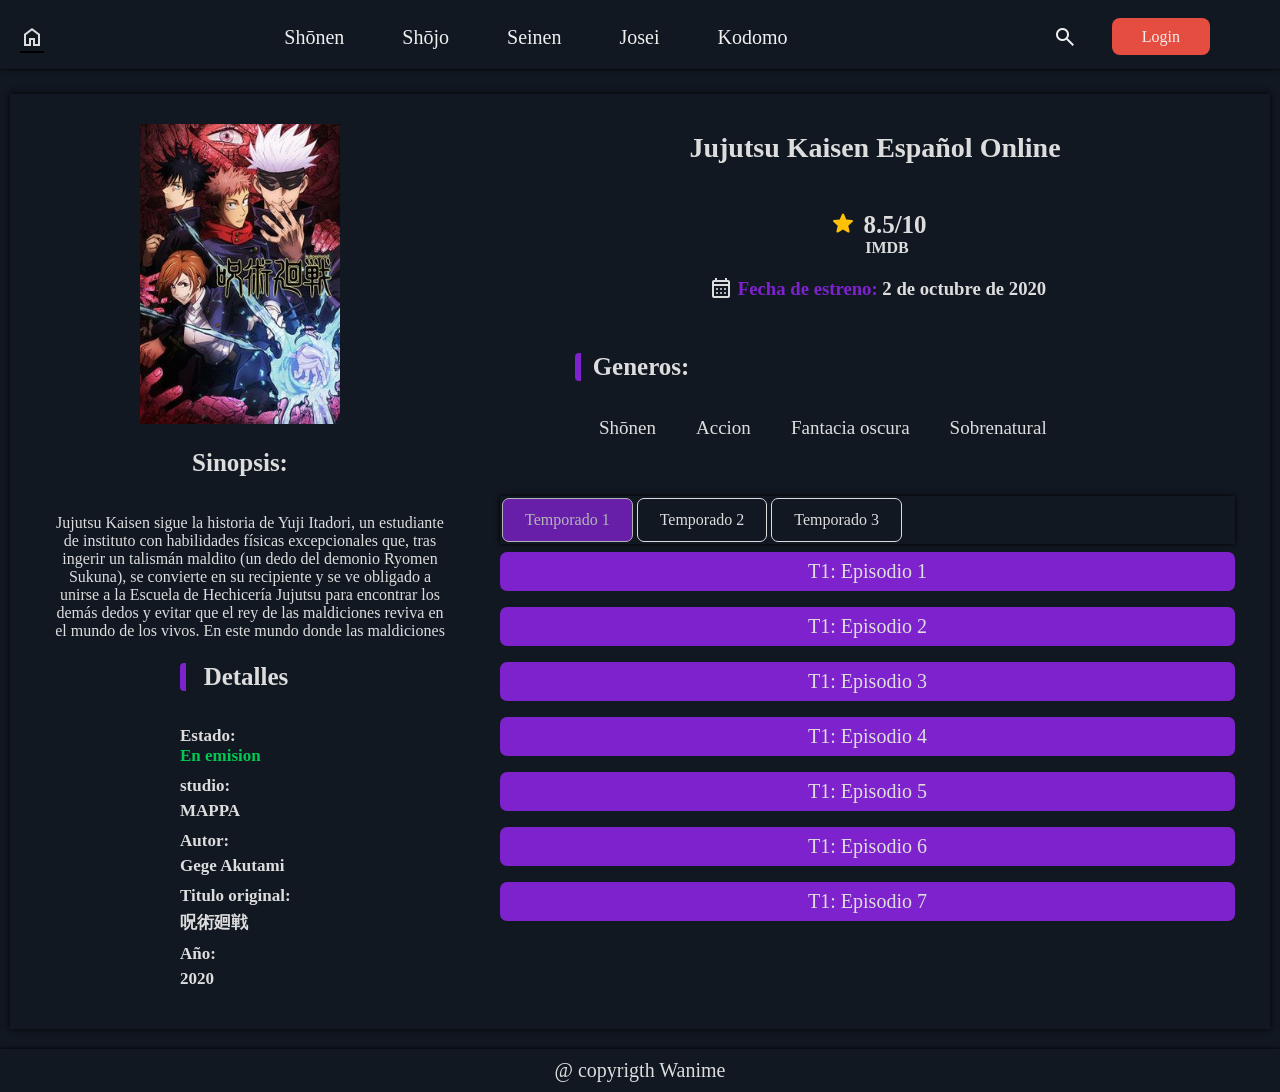
<file: animes/jujutsu-kaisen/temporadas.html>
<!DOCTYPE html>
<html lang="es">
<head>
    <meta charset="UTF-8">
    <meta name="viewport" content="width=device-width, initial-scale=1.0">
    <title>Document</title>
    <link rel="stylesheet" href="../temporada.css">
    <link href="https://fonts.googleapis.com/css2?family=Montserrat:wght@400;700&family=Poppins:wght@400;600&family=Roboto:wght@400;700&family=Open+Sans:wght@400;700&display=swap" rel="stylesheet">
    <link href="https://fonts.googleapis.com/css2?family=Material+Symbols+Outlined" rel="stylesheet" />
</head>
<body>
          <div class="header-container">
        <header class="header">
          <div class="logo-container">
            <span class="material-symbols-outlined menu close-menu">arrow_right_alt</span>
            <a href="../../../index.html" class="home"><span class="material-symbols-outlined home" >home</span></a>
          </div>
            <div class="genre-container">
                <div class="genre-link-container">
                    <a href="" class="link">Shōnen</a>
                </div>

                <div class="genre-link-container">
                    <a href="" class="link">Shōjo</a>
                </div>

                <div class="genre-link-container">
                    <a href="" class="link">Seinen</a>
                </div>

                <div class="genre-link-container">
                    <a href="" class="link">Josei</a>
                </div>
                <div class="genre-link-container">
                    <a href="" class="link">Kodomo</a>
            </div>
</div>
            <div class="header-end">
                <div class="form">
                    <form action="" class="searcher-container">
                    <input type="text" class="searcher" placeholder="¿Qué quieres ver hoy?">
                    <input type="button" value="" class="send-button">
                </form>
                </div>
                <div class="search-container">
                    <span class="material-symbols-outlined search open">search</span>
                </div>
                <div class="login-container">
                    <a href="" class="login">Login</a>
                </div>
                <div class="twiter-container">
                    <a href="" class="fa-brands fa-x-twitter"></a>
                </div>
            
        </header>
    </div>

    <div class="main-container">
      <main class="main">
        <div>
          <div class="portada">
          <img src="../../portadas/3344.jpg" alt="">
        </div>
        <div class="title-container">
          <h3>Jujutsu Kaisen  • Español Online  </h3>
        </div>
        <h2>Sinopsis:</h2>
        <div class="sinopsis">
          <p>
Jujutsu Kaisen sigue la historia de Yuji Itadori, un estudiante de instituto con habilidades físicas excepcionales que, tras ingerir un talismán maldito (un dedo del demonio Ryomen Sukuna), se convierte en su recipiente y se ve obligado a unirse a la Escuela de Hechicería Jujutsu para encontrar los demás dedos y evitar que el rey de las maldiciones reviva en el mundo de los vivos. 

En este mundo donde las maldiciones son espíritus corrompidos que surgen de las emociones negativas humanas, los hechiceros deben combatir estas criaturas para proteger a la humanidad, enfrentando batallas intensas y crudas que exploran temas de muerte, destino y el valor de la vida.</p>
        </div>
        <div class="details">
          <h2>Detalles</h2>
          <div>
            <h3>Estado:<strong class="estado">En emision</strong></h3>
            <div>
            <h3>studio:<br><p style="font-size: 17px;margin: 5px 0px;">MAPPA</p></h3>
          </div>
          <div>
            <h3>Autor:<br><p style="font-size: 17px;margin: 5px 0px;">Gege Akutami</p></h3>
          </div>
          <div>
            <h3>Titulo original:<br><p style="font-size: 17px;margin: 5px 0px;"> 呪術廻戦</p></h3>
          </div>
          <div>
            <h3>Año:<br><p style="font-size: 17px;margin: 5px 0px;">2020</p></h3>
          </div>
          </div>
        </div>
        </div>
        
        
      <div style="margin-left: 30px;">
        <div class="title-container title-container2">
          <h3>Jujutsu Kaisen Español Online  </h3>
        </div>

        <div class="datos-container">
          <div>
            
            <h2><img src="../../../images/star.1df64093.svg" alt="">8.5/10<br><h4 style="padding: 0;margin: 0 0px 0 24px;text-align: center;">IMDB</h4></h2>
          </div>
          <div>
            <h3><span class="material-symbols-outlined" style="margin:  0 5px;">calendar_month</span><strong style="color: #7e22ce;">Fecha de estreno:</strong> 2 de octubre de 2020</h3>
            
          </div>
        </div>
        <div class="generos">
          <h2>Generos:</h2>
          <div style="margin: 29px; display: flex;">
            <a href="">Shōnen</a>
            <a href="">Accion</a>
            <a href="">Fantacia oscura</a>
            <a href="">Sobrenatural</a>
        </div>
      </div>
        <div class="temporadas">
          <div class="temporada 1" style="background-color: #7e22ce;opacity: .8;">Temporado 1</div>
          <div class="temporada 2">Temporado 2</div>
          <div class="temporada 3">Temporado 3</div>
          </div>
          <div class="episodios t1">
            <a href="../jujutsu-kaisen/season 1/chapter1.html">T1: Episodio 1</a>
            <a href="">T1: Episodio 2</a>
            <a href="">T1: Episodio 3</a>
            <a href="">T1: Episodio 4</a>
            <a href="">T1: Episodio 5</a>
            <a href="">T1: Episodio 6</a>
            <a href="">T1: Episodio 7</a>
        </div>
        <div class="episodios t2">
            <a href="">T2: Episodio 1</a>
            <a href="">T2: Episodio 2</a>
            <a href="">T2: Episodio 3</a>
            <a href="">T2: Episodio 4</a>
            <a href="">T2: Episodio 5</a>
            <a href="">T2: Episodio 6</a>
            <a href="">T2: Episodio 7</a>
        </div>
        <div class="episodios t3">
            <a href="">T3: Episodio 1</a>
            <a href="">T3: Episodio 2</a>
            <a href="">T3: Episodio 3</a>
            <a href="">T3: Episodio 4</a>
            <a href="">T3: Episodio 5</a>
            <a href="">T3: Episodio 6</a>
            <a href="">T3: Episodio 7</a>
        </div>
        </div>
      </main>
      
    </div>
<footer>@ copyrigth Wanime</footer>
    <script type="module" src="../anime.js"></script>
</body>
</html>
</file>
<file: animes/temporada.css>
:root {
    --primary-color: #111822;--accent-color: #e54d41;--text-color:#eee;
}
body{
    margin: 0;padding: 0;background-color: var(--primary-color);display: flex;flex-direction: column;overflow-x: hidden;
}
/* ------HEADER START SECTION------- */

.header-container{
  width: 100%;box-shadow:  0 0 5px #0009;margin: 0;padding: 5px;height: 50px;position: sticky;top: 0;background-color: var(--primary-color);z-index: 10;display: block;box-sizing: border-box;
}
.header{
    display: flex;background-color: var(--primary-color);align-items: center;margin: 0;top: 0;width: 100%; padding-top: 5px;justify-content: space-between;
}
.logo-container{
  flex-basis: 200px;

}
.menu{
  color: var(--text-color);
  cursor: pointer;
  
  user-select: none;
}


.genre-container{
  flex-grow: 1;
  justify-content: center;
  margin-right: 30px;
  display: grid;
  background-color: #7e22ce;
  max-width: 220px;
  height: calc(100dvh - 100px);
  grid-template-rows: repeat(5,70px);
  background-color: var(--primary-color);
  width: 0;
  position: absolute;
  left: 0px;
  top: 50px;
  overflow: hidden;
  justify-items: center;
  z-index: 10;
  padding-top: 50px;
  box-shadow: 0 0 8px #3003;
  transition: all .4s ease;

}


.genre-link-container{
  margin: 5px;
  padding: 14px;user-select: none;position: relative;
}
.genre-link-container a{
  font-size: 20px;
}
.genre-link-container .link{
  text-decoration: none;color: var(--text-color);user-select: none;
}

.login{
    color: var(--text-color);background-color: var(--accent-color);padding: 10px 30px;border-radius: 8px;margin: 0 20px;cursor: pointer;text-decoration: none;user-select: none;
}

.login:hover{
    opacity: .5;
}
.header-end{
    display: flex;
    align-items: center;
    justify-content: end;
    flex-basis: 100px;
}

.twiter-container a{
    color: #eee;text-decoration: none;
}
.twiter-container {
  display: none;
}
.search{
    color: var(--text-color);margin: 0 15px;user-select: none;cursor: pointer;
}
.searcher{
    border: none;outline: none;background-color: transparent;color: #ddd;width: 0;transition: width .4s ease-out;display: block;
}
.close{
  width: 160px;
}
.searcher::placeholder{
  color: #aaa;font-size: 15px;
}
.form{
  width: 0px;
  transition: width .4s ease-out;display: block;
}
.container{
    width: 150px;
}
.send-button{
    display: none;
}
/* ------HEADER END SECTION------- */

.main-container{
  padding: 0 10px;
  box-sizing: border-box;
}

.main{
box-shadow: 0 0 7px #000;
width: 100%;
transition: width .4s ease,margin-left .4s ease;

margin-top: 24px;
padding: 10px 0;
user-select: none;
padding-bottom: 20px;
}

.portada{
  width: 80%;
  max-width: 200px;
  margin: auto;
  margin-top: 20px;
}
.portada img{
  width: 100%;
  height: 300px;
  margin: auto;
}

.title-container{
  color: #ddd;
  font-size: 22px;
  margin: auto;
  width: 80%;
}

.title-container h3{
  font-size: 28px;
  text-align: center;
}

.sinopsis{
  margin: auto;
  width:80%;
  max-width: 600px;
  text-align: center;
  height: 140px;
  padding: 0 10px;
  scrollbar-color: #7e22ce #222;
  overflow-y: scroll;
  scrollbar-color: #f00;
  color: #ddd;
}

.details{
  display: flex;
  color: #ddd;
  width: 120px;
  display: none;
  margin: auto;
  flex-direction: column;
}
.details h2{
  width: 120px;
  margin: 25px auto;
  border-left: 6px solid #7e22ce;
  border-radius: 4px;
}

.details div{
  margin: 10px 0;
  text-align: left;
}
.estado{
  color: #00c853;
  display: inline-block;
  position: relative;
}

.details > div h3{
  font-size: 17px;
  padding: 0;
  margin: 0;
}

.datos-container > div h2 img{
  width: 20px;
  margin: 0 10px;
}
.material-symbols-outlined{
  vertical-align: bottom;
}
.datos-container > div h2,.datos-container > h2{
  margin: 0 7px;
  color: #ddd;
}
.datos-container > div h3{
text-align: center;

}
.datos-container > div:first-child{
  margin-top: 19px;

}

.datos-container > div{
  color: #ddd;
  display: flex;
  align-items: center;
  justify-items: end;
  margin: auto;
  flex-direction: column;
  text-align: center;

}

h2{
  font-size: 25px;
  color: #ddd;
  text-align: center;
}
.datos-container{
  display: flex;
  margin: 0px auto;
  max-width: 600px;
  flex-direction: column;
  width: 80%;
  margin-bottom: 30px;

}

.episodios{
  display: flex;
  flex-direction: column;
  width: 93%;
  
}

.episodios a{
  width: 100%;
  background-color: #7e22ce;
  color: #ddd;
  text-decoration: none;
  font-size: 20px;
  text-align: center;
  border-radius: 7px;
  margin: 8px 0;
  padding: 8px 0;

}

.temporadas{
  display: flex;
  margin-top: 50px;
  width: 98%;

  box-shadow: 0 0 5px #000;
}
.temporada{
  padding: 12px 22px;
  color: #ddd;
  border:  1px solid #ddd;
  cursor: pointer;
  margin: 2px;
  border-radius: 7px;
  
}

footer{
  box-shadow: 0 0 5px #000;
  color: #ddd;
  margin-top: 20px;
  padding: 10px;

  text-align: center;
  font-size: 20px;
}
.title-container2{
  display: none;
}
.generos{
  width: 95%;
  margin-left: 50px;

}
.generos div{
  display: flex;
  flex-wrap: wrap;
}
.generos h2{
  width: 120px;
  margin: 25px ;
  margin-top: 35PX;
  border-left: 6px solid #7e22ce;
  border-radius: 4px;
  color: #ddd;
}

.generos a{
  margin: 7px 20px;
  color: #ddd;
  font-size: 19px;
  text-decoration: none;

}
.t2,.t3{
  display: none;
}
.logo-container > a{
  color: #000;
}
.home{
  color: #ddd;
  display: none;
}




@media (min-width:768px) {

  .episodios{
    width: 98%;
  }
.details{
  display: flex;
}

.title-container{
  display: none;
}
.title-container2{
  display: block;
}
.portada{
  width: 100%;
}
.portada img{
  width: 100%;
}

.sinopsis{
  width: 100%;
}

main > div:nth-child(1){
  flex-grow: 1;
  flex-shrink: 1;
  position: sticky;
  top: 30px;
  max-width: 400px;
  width: 40%;
  margin: 0 30px;
}


main > div:last-child{
width: 75%;
margin-right: 20px;
}

.genre-link-container{
  margin: 0;
}

main{
  display: flex;
}

}



@media (min-width:1024px) {

.genre-link-container{
  margin: 5px 15px;
}
.logo-container{
  flex-basis: 50px;
}
.logo-container span:first-child{
  display: none;
}
.logo-container span:last-child{
  display: flex;
  text-decoration: none;
}
.twiter-container {
  display: flex;
  margin-right: 20px;
}
.header{
  box-shadow: 0 0 5px #000;
}
.header-container{
  padding: 0;
  margin-bottom: 20px;
}
.home{
  color: #ddd;
  display: flex;
  margin: 10px;
}

.genre-container{
  display: flex;
  height: 100%;
  position: relative;
  padding-top: 0px;
  box-shadow: none;
  top: 0;
  max-width: none;
}
.header-end{
  margin-right: 30px;
}

}
</file>
